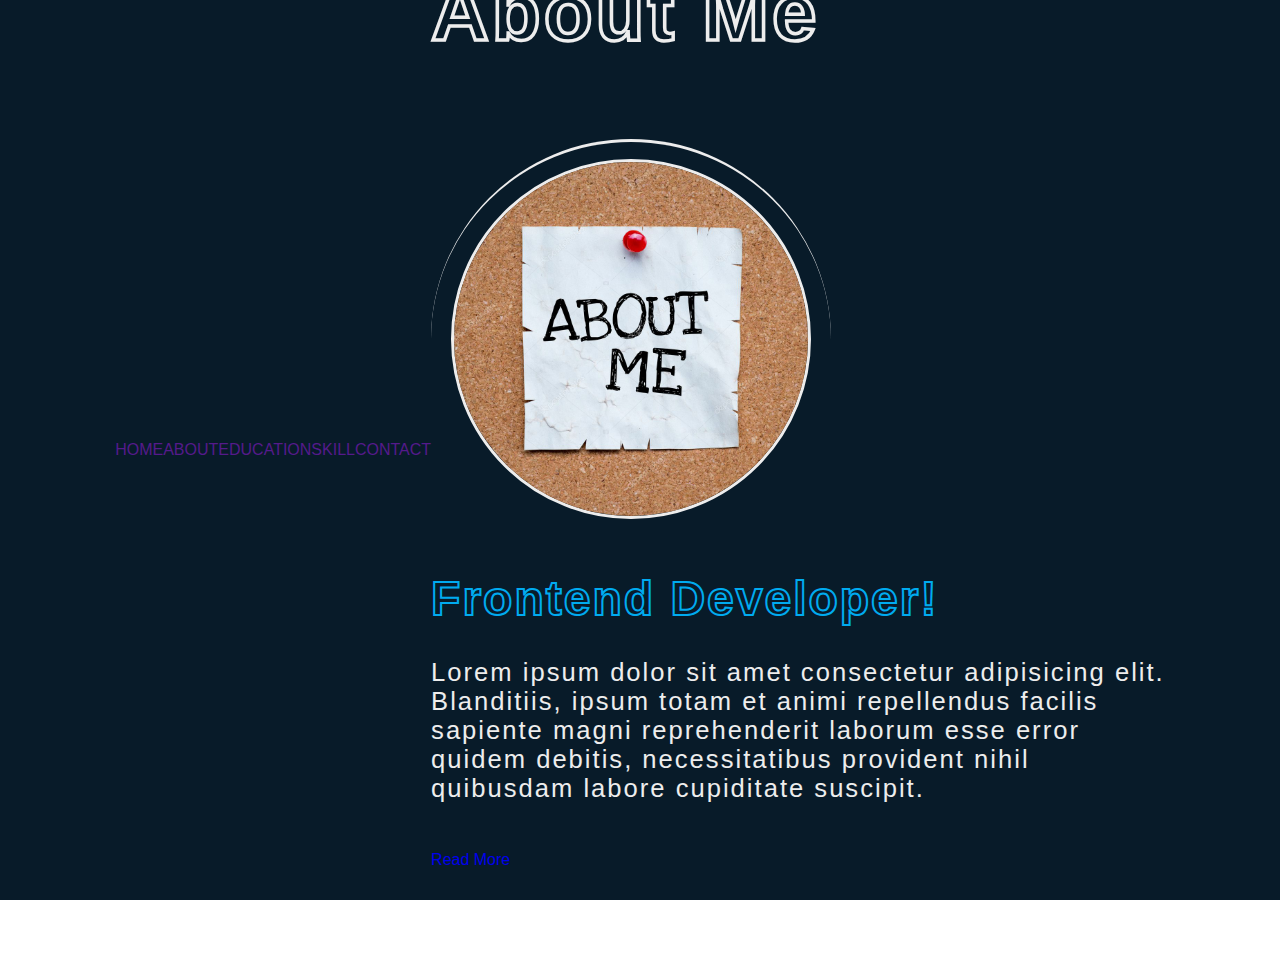
<file: Portfolio/about.html>
<!DOCTYPE html>
<html lang="en">
<head>
    <meta charset="UTF-8">
    <meta http-equiv="X-UA-Compatible" content="IE=edge">
    <meta name="viewport" content="width=device-width, initial-scale=1.0">
    <title>Document</title>
    <link rel="stylesheet" href="about.css">
</head>
<body>
    <div class="home">
        <div class="navtool">
            <a href="" class="navbar">HOME</a>
            <a href="" class="navbar">ABOUT</a>
            <a href="" class="navbar">EDUCATION</a>
            <a href="" class="navbar">SKILL</a>
            <a href="" class="navbar">CONTACT</a>
        </div>
    <section class="about" id="about">
        <h2 class="heading">About <span>Me</span></h2>

        <div class="about-img">
            <img src="aboutme.jpg" alt="">
            <span class="circle-spin"></span>
        </div>

        <div class="about-content">

            <h3>
                Frontend Developer!
            </h3>
            <p>Lorem ipsum dolor sit amet consectetur adipisicing elit.
                Blanditiis, ipsum totam et animi repellendus facilis sapiente
                magni reprehenderit laborum esse error quidem debitis,
                necessitatibus provident nihil quibusdam labore cupiditate suscipit.</p>

                <div class="btn-box btns">
                    <a href="#" class="btn">Read More</a>
                </div>
        </div>
    </section>
    </div>
</body>
</html>
</file>
<file: Portfolio/about.css>
*{
    margin: 0;
    padding: 0;
    box-sizing: border-box;
    text-decoration: none;
    border: none;
    outline: none;
    scroll-behavior: smooth;
    font-family: 'poppins',sans-serif;
}
:root{
    --bg-color:#081b29;
    --second-bg-color:#112e42;
    --text-color:#ededed;
    --main-color:#00abf0;
}
.home{
    height: 100vh;
    width: 100vw;
    display: flex;
    align-items: center;
    padding: 0 9%;
    background: var(--bg-color);
    background-size: cover;
    background-position:center;
    
}
.navtool{
    display: flex;
    flex-direction: row;
    align-content: center;
    justify-items: center;
}
.about{
    display: flex;
    justify-content: left;
    align-items: left;
    flex-direction: column;
    gap: 2rem;
    
    padding-bottom: 6rem;
}
.heading{
    color: transparent;
    font-size: 5rem;
    margin-top: 2rem;
    margin-bottom: 3rem;
    text-align: left;
    letter-spacing: 3px;
    -webkit-text-stroke: 3.5px var(--text-color);
}

span{
    letter-spacing: 3px;
    color: transparent;
    -webkit-text-stroke: 3.5px var(--text-color);
}

.about-img{
    position: relative;
    width: 25rem;
    height: 25rem;
    border-radius: 50%;
    display: flex;
    justify-content: center;
    align-items: center;
}

.about-img img {
    width: 90%;
    border-radius: 50%;
    border: .2rem solid var(--text-color);
}

.about-img .circle-spin {
    position: absolute;
    top: 50%;
    left: 50%;
    transform: translate(-50%, -50%) rotate(0);
    width: 100%;
    height: 100%;
    border-radius: 50%;
    border-top: .2rem solid var(--main-color);
    border-top: .2rem solid var(--main-color);
    border-top: .2rem solid var(--text-color);
    border-top: .2rem solid var(--text-color);
}

.about-content{
    
    text-align: left;
}

.about-content h3 {
    font-size: 3rem;
    color: transparent;
    letter-spacing: 2px;
    -webkit-text-stroke: 2px var(--main-color);
}

.about-content p{
    font-size: 1.6rem;
    margin: 2rem 0 3rem;
    color: var(--text-color);
    letter-spacing: 2px;
}

.btn-box.btns{
    display: inline-block;
    width: 15rem;
}
</file>
